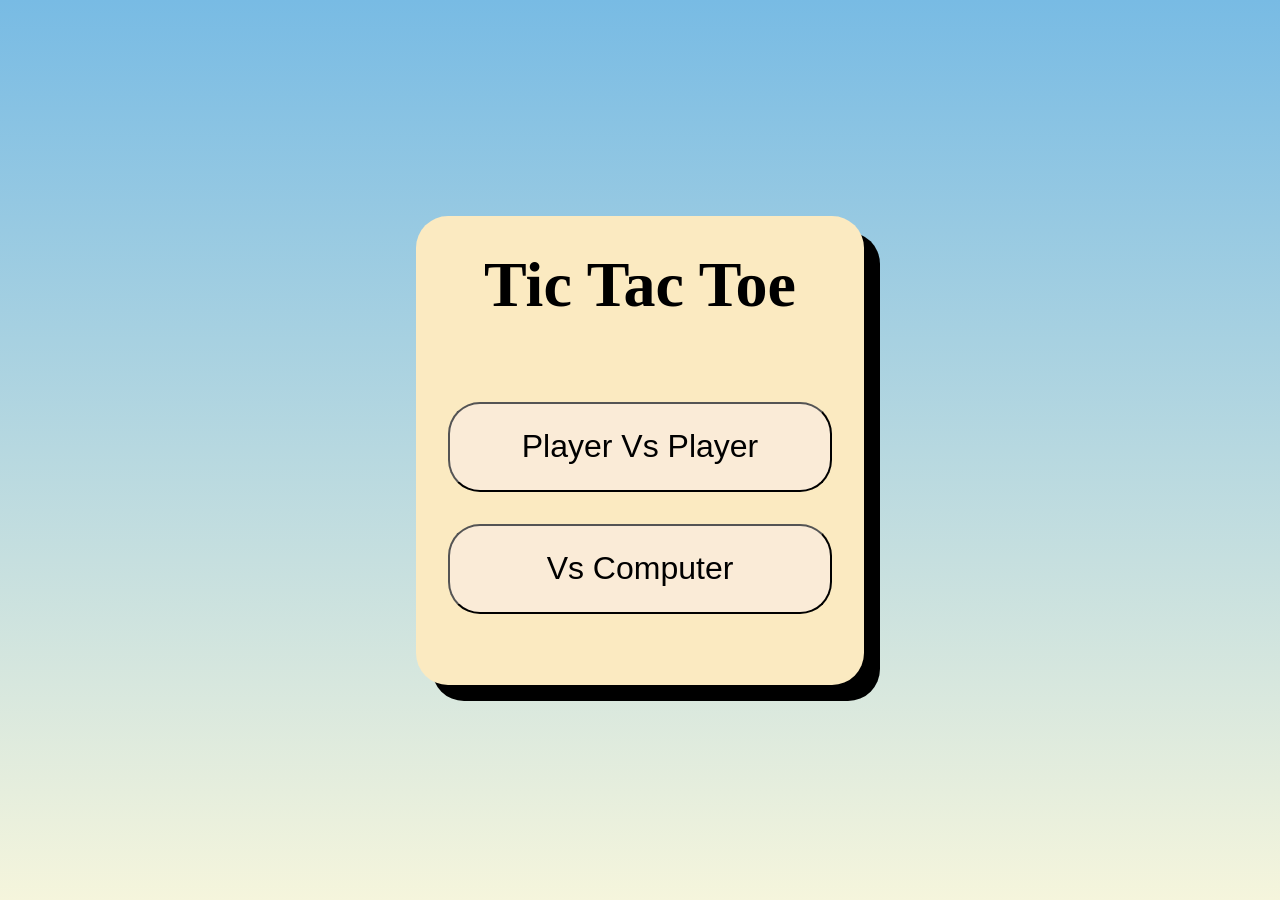
<file: index.html>
<!DOCTYPE html>
<html lang="en">
<head>
    <meta charset="UTF-8">
    <meta name="viewport" content="width=device-width, initial-scale=1.0">
    <title>Tic Tac Toe</title>
    <link rel="stylesheet" href="style.css">
</head>
<body>
    <div class="menu">
        <h1>Tic Tac Toe</h1>
        <div class="buttons">
            <button id="player" onclick="window.open('player.html', '_blank')">Player Vs Player</button>
            <button id="comp" onclick="window.open('comp.html', '_blank')">Vs Computer</button>
        </div>
    </div>
</body> 
</html>
</file>
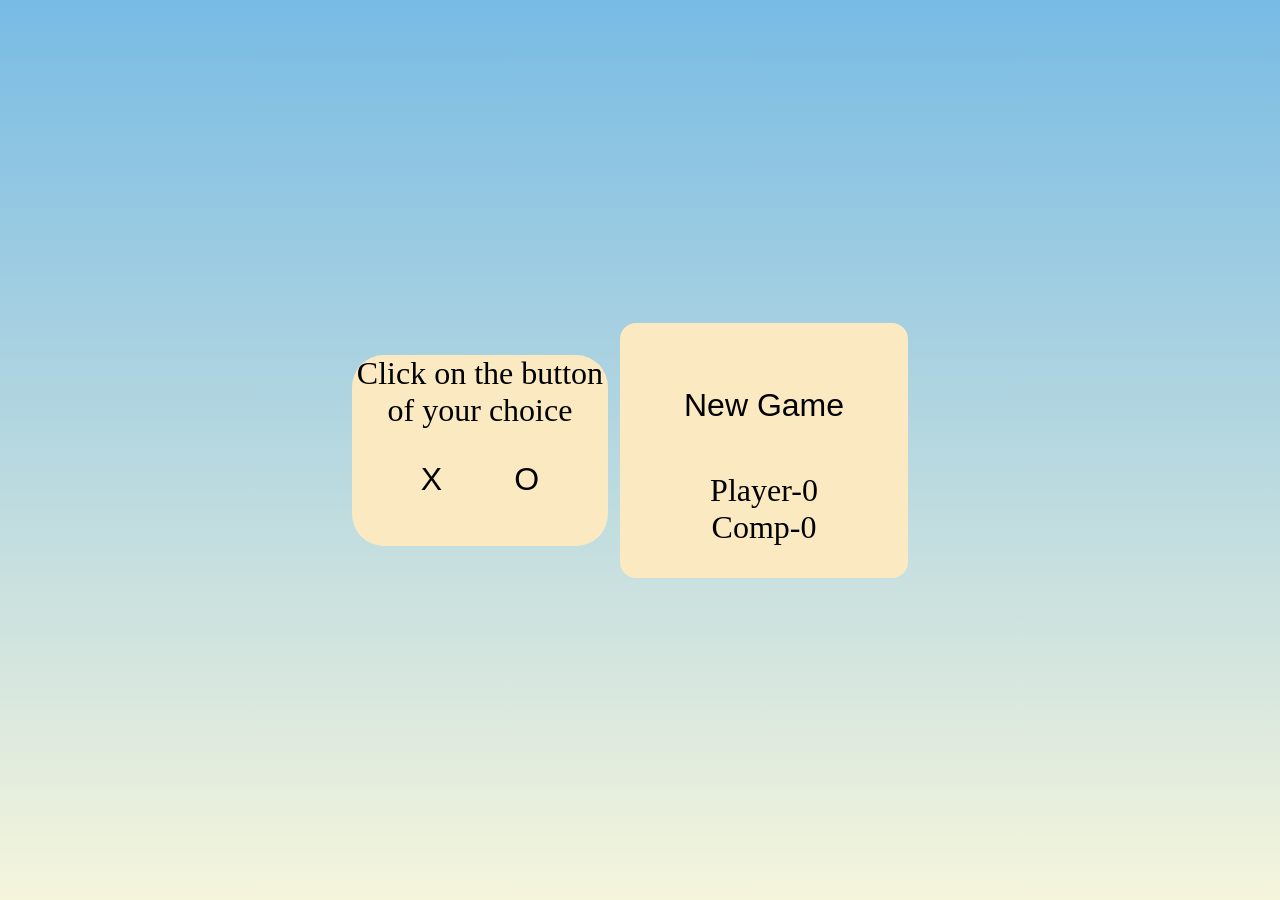
<file: comp.html>
<!DOCTYPE html>
<html lang="en">
<head>
    <meta charset="UTF-8">
    <meta name="viewport" content="width=device-width, initial-scale=1.0">
    <title>Computer Vs Player</title>
    <link rel="stylesheet" href="style.css">
</head>
<body>
    <div class="choice">
        <p>Click on the button of your choice</p>
        <button>X</button>
        <button>O</button>
    </div>

    <div class="newgame-button">
        <button>New Game</button>
        <p id="user-score">Player-0</p>
        <p id="comp-score">Comp-0</p>
    </div>

    <div class="hide container-player">
        <h1>Click on the boxes</h1>
        <div class="boxes">
            <button></button>
            <button></button>
            <button></button>
            <button></button>
            <button></button>
            <button></button>
            <button></button>
            <button></button>
            <button></button>
        </div>
    </div>

    <div class="hide msg"></div>

    <script src="comp.js"></script>
</body>
</html>
</file>
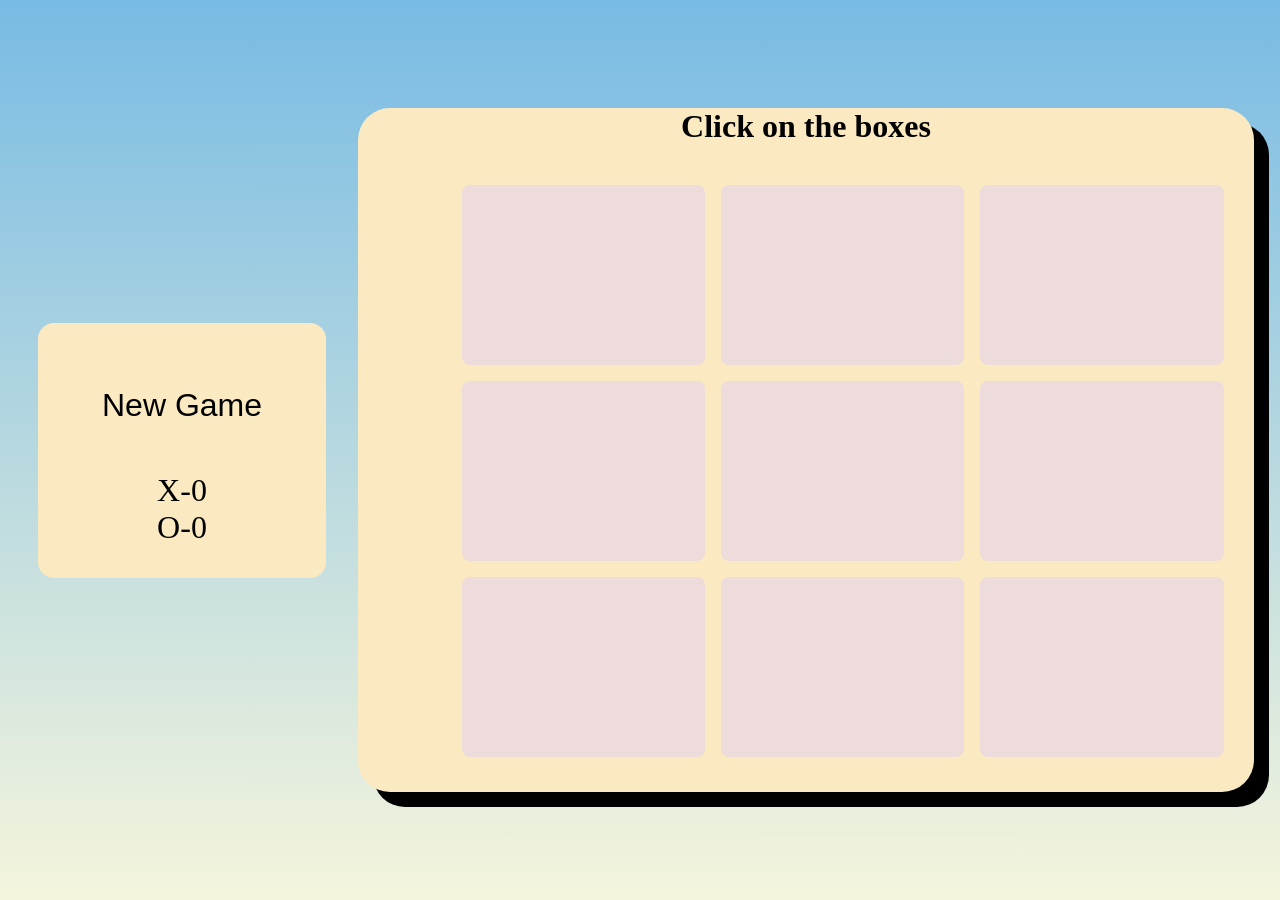
<file: player.html>
<!DOCTYPE html>
<html lang="en">
<head>
    <meta charset="UTF-8">
    <meta name="viewport" content="width=device-width, initial-scale=1.0">
    <title>Player Vs Player</title>
    <link rel="stylesheet" href="style.css">
</head>
<body>
    <div class="newgame-button">
        <button>New Game</button>
        <p id="X-score">X-0</p>
        <p id="O-score">O-0</p>
    </div>

    <div class="container-player">
        <h1>Click on the boxes</h1>
        <div class="boxes">
            <button></button>
            <button></button>
            <button></button>
            <button></button>
            <button></button>
            <button></button>
            <button></button>
            <button></button>
            <button></button>
        </div>
    </div>

    <div class="hide msg"></div>

    <script src="player.js"></script>
</body>
</html>
</file>
<file: style.css>
*{
    margin: 0px;
    padding: 0px;
}

body{
    display: flex;
    justify-content: center;
    align-items: center;
    height: 100vh;
    background-image: linear-gradient(to bottom, rgb(120, 187, 228), beige);
}

.menu{
    height: 45vh;
    width: 30vw;
    background-color: rgb(251, 234, 193);
    text-align: center;
    padding: 2rem;
    font-size: xx-large;
    box-shadow: 1rem 1rem  black;
    border-radius: 2rem;
}

.buttons{
    height: 45vh;
    width: 30vw;
    margin-top: 3rem;
}

.buttons button{
    height: 10vh;
    width: 100%;
    margin-top: 2rem;
    background-color: antiquewhite;
    border-radius: 2rem;
    font-size: xx-large;
}

.buttons :hover{
    box-shadow: 5px 5px  black;
}

.container-player{
    height: 76vh;
    width: 70vw;
    text-align: center;
    background-color: rgb(251, 234, 193);
    border-radius: 2rem;
    box-shadow: 15px 15px  black;
}

.boxes{
    height: 63vh;
    width: 63vw;
    display: flex;
    flex-wrap: wrap;
    margin-top: 2rem;
    margin-left: 6rem;
}

.boxes button{
    min-height: 20vh;
    min-width: 19vw;
    border: none;
    border-radius: 0.5rem;
    margin: 0.5rem 0.5rem 0.5rem 0.5rem;
    background-color: rgb(238, 219, 219);
    font-size: xx-large;
}

.boxes button:disabled{
    opacity: 0.5;
    cursor: none;
}
    
.msg{
    display: flex;
    justify-content: center;
    align-items: center;
    height: 20vh;
    width: 10vw;
    background-color: rgb(251, 234, 193);
    margin-left: 2rem;
    font-size: xx-large;
    box-shadow: 10px 10px  black; 
    border-radius: 2rem;
}

.hide{
    display: none;
}

.newgame-button{
    margin-right: 2rem;
}

.newgame-button{
    font-size: xx-large;
    border: none;
    background-color:  rgb(251, 234, 193);
    padding: 2rem;
    border-radius: 1rem;
    text-align: center;
    margin-left: .75rem;
}

.newgame-button button{
    font-size: xx-large;
    border: none;
    background-color:  rgb(251, 234, 193);
    padding: 2rem;
    border-radius: 1rem;
    margin-bottom: 1rem;
}

.newgame-button button:hover{
    box-shadow: 5px 5px  black;
}

.choice{
    width: 20vw;
    margin-left: .75rem;
    font-size: xx-large;
    border: none;
    background-color:  rgb(251, 234, 193);
    border-radius: 2rem;
    text-align: center;
}

.choice button{
    font-size: xx-large;
    border: none;
    background-color:  rgb(251, 234, 193);
    padding: 2rem;
    border-radius: 1rem;
    margin-bottom: 1rem;
}

.choice button:hover{
    box-shadow: 5px 5px  black;
}
</file>
